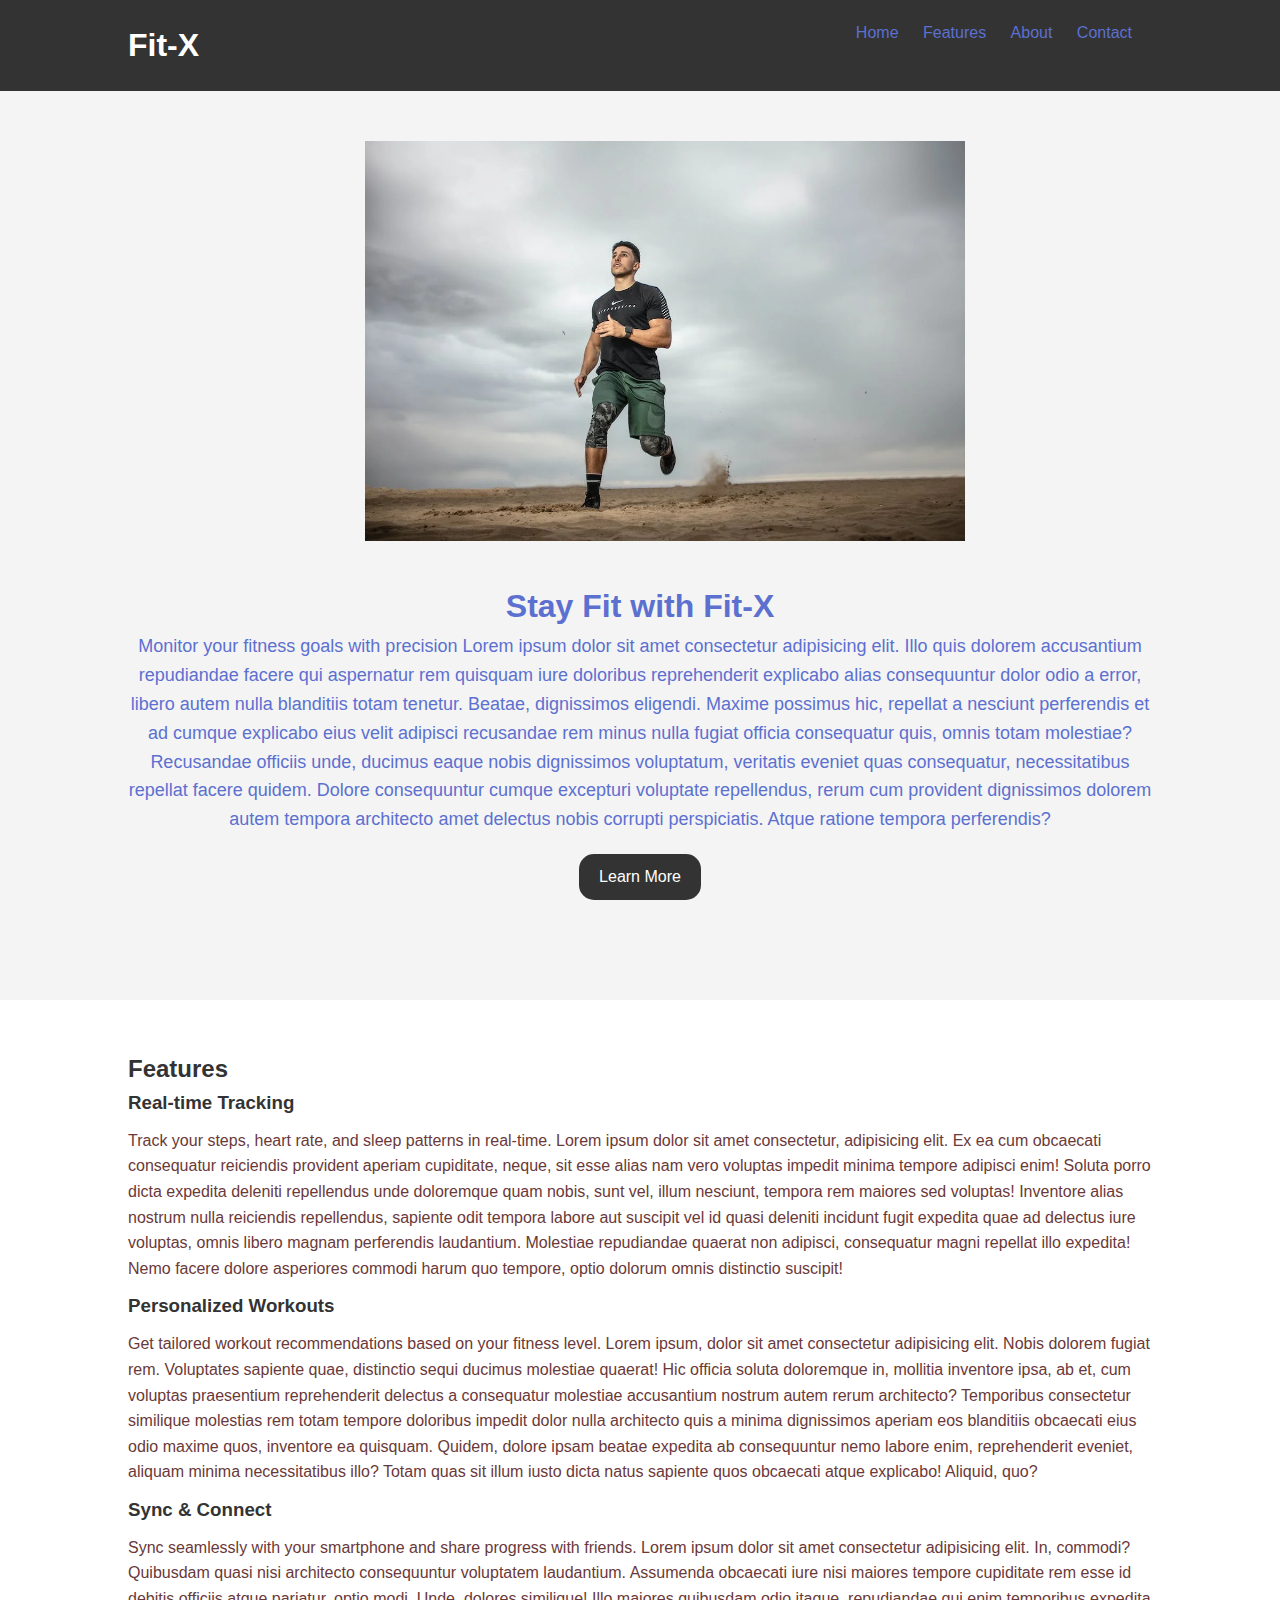
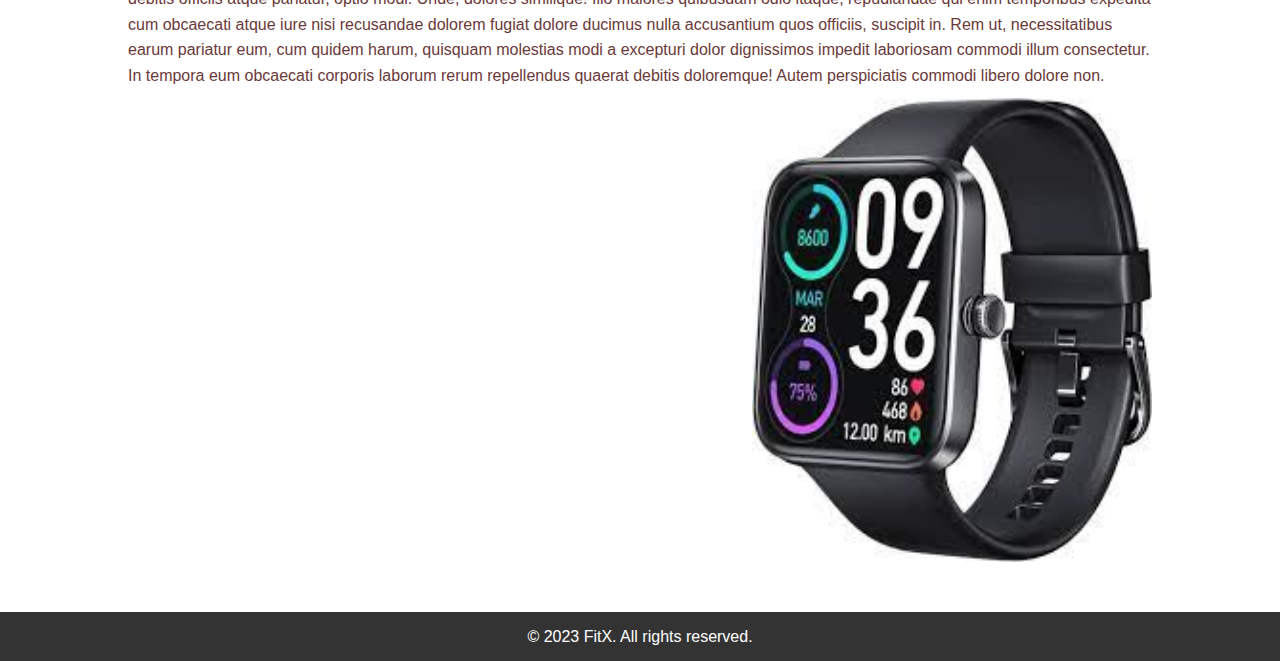
<file: OASIS INFOBYTE/Task1-Landing Page/index.html>
<!DOCTYPE html>
<html lang="en">
<head>
    <meta charset="UTF-8">
    <meta name="viewport" content="width=device-width, initial-scale=1.0">
    <title>Fit-X</title>

    <link rel="stylesheet" href="style2.css">
</head>
<body>

    <header>
        <div class="container">
            <h1>Fit-X</h1>
            <nav>
                <ul>
                    <li><a href="#home">Home</li>
                    <li><a href="#features">Features</li>
                    <li><a href="#about">About</li>
                    <li><a href="#contact">Contact</li>
                </ul>
            </nav>
        </div>
    </header>
    
    <section id="home" class="sectionhome">
        <div class="banner"><img align="center" src="running.webp" width="600px" alt=""></div>
        <div class="container">
            <h1>Stay Fit with Fit-X</h1>
            <p id="para1">Monitor your fitness goals with precision
                Lorem ipsum dolor sit amet consectetur adipisicing elit. Illo quis dolorem accusantium repudiandae facere qui aspernatur rem quisquam iure doloribus reprehenderit explicabo alias consequuntur dolor odio a error, libero autem nulla blanditiis totam tenetur. Beatae, dignissimos eligendi. Maxime possimus hic, repellat a nesciunt perferendis et ad cumque explicabo eius velit adipisci recusandae rem minus nulla fugiat officia consequatur quis, omnis totam molestiae? Recusandae officiis unde, ducimus eaque nobis dignissimos voluptatum, veritatis eveniet quas consequatur, necessitatibus repellat facere quidem. Dolore consequuntur cumque excepturi voluptate repellendus, rerum cum provident dignissimos dolorem autem tempora architecto amet delectus nobis corrupti perspiciatis. Atque ratione tempora perferendis?
            </p>
            <a href="#features" class="btn">Learn More</a>
        </div>
    </section>

    <section id="features" class="sectionfeatures">
        <div class="container">
            <h2>Features</h2>

            <div class="feature">
                <h3>Real-time Tracking</h3>
                <p>Track your steps, heart rate, and sleep patterns in real-time.
                    Lorem ipsum dolor sit amet consectetur, adipisicing elit. Ex ea cum obcaecati consequatur reiciendis provident aperiam cupiditate, neque, sit esse alias nam vero voluptas impedit minima tempore adipisci enim! Soluta porro dicta expedita deleniti repellendus unde doloremque quam nobis, sunt vel, illum nesciunt, tempora rem maiores sed voluptas! Inventore alias nostrum nulla reiciendis repellendus, sapiente odit tempora labore aut suscipit vel id quasi deleniti incidunt fugit expedita quae ad delectus iure voluptas, omnis libero magnam perferendis laudantium. Molestiae repudiandae quaerat non adipisci, consequatur magni repellat illo expedita! Nemo facere dolore asperiores commodi harum quo tempore, optio dolorum omnis distinctio suscipit!
                </p>
            </div>

            <div class="feature">
                <h3>Personalized Workouts</h3>
                <p>Get tailored workout recommendations based on your fitness level.
                    Lorem ipsum, dolor sit amet consectetur adipisicing elit. Nobis dolorem fugiat rem. Voluptates sapiente quae, distinctio sequi ducimus molestiae quaerat! Hic officia soluta doloremque in, mollitia inventore ipsa, ab et, cum voluptas praesentium reprehenderit delectus a consequatur molestiae accusantium nostrum autem rerum architecto? Temporibus consectetur similique molestias rem totam tempore doloribus impedit dolor nulla architecto quis a minima dignissimos aperiam eos blanditiis obcaecati eius odio maxime quos, inventore ea quisquam. Quidem, dolore ipsam beatae expedita ab consequuntur nemo labore enim, reprehenderit eveniet, aliquam minima necessitatibus illo? Totam quas sit illum iusto dicta natus sapiente quos obcaecati atque explicabo! Aliquid, quo?
                </p>
            </div>

            <div class="feature">
                <h3>Sync &amp; Connect</h3>
                <p>Sync seamlessly with your smartphone and share progress with friends.

                    Lorem ipsum dolor sit amet consectetur adipisicing elit. In, commodi? Quibusdam quasi nisi architecto consequuntur voluptatem laudantium. Assumenda obcaecati iure nisi maiores tempore cupiditate rem esse id debitis officiis atque pariatur, optio modi. Unde, dolores similique! Illo maiores quibusdam odio itaque, repudiandae qui enim temporibus expedita cum obcaecati atque iure nisi recusandae dolorem fugiat dolore ducimus nulla accusantium quos officiis, suscipit in. Rem ut, necessitatibus earum pariatur eum, cum quidem harum, quisquam molestias modi a excepturi dolor dignissimos impedit laboriosam commodi illum consectetur. In tempora eum obcaecati corporis laborum rerum repellendus quaerat debitis doloremque! Autem perspiciatis commodi libero dolore non.
                </p>
            </div>
            <div class="banner2"><img align="right" src="fitwatch1.jpeg" height="350px" width="400px" alt=""></div>

        </div>
    </section>

    <footer>
        <div class="container">
            <p>&copy; 2023 FitX. All rights reserved. </p>
        </div>
    </footer>

</body>
</html>
</file>
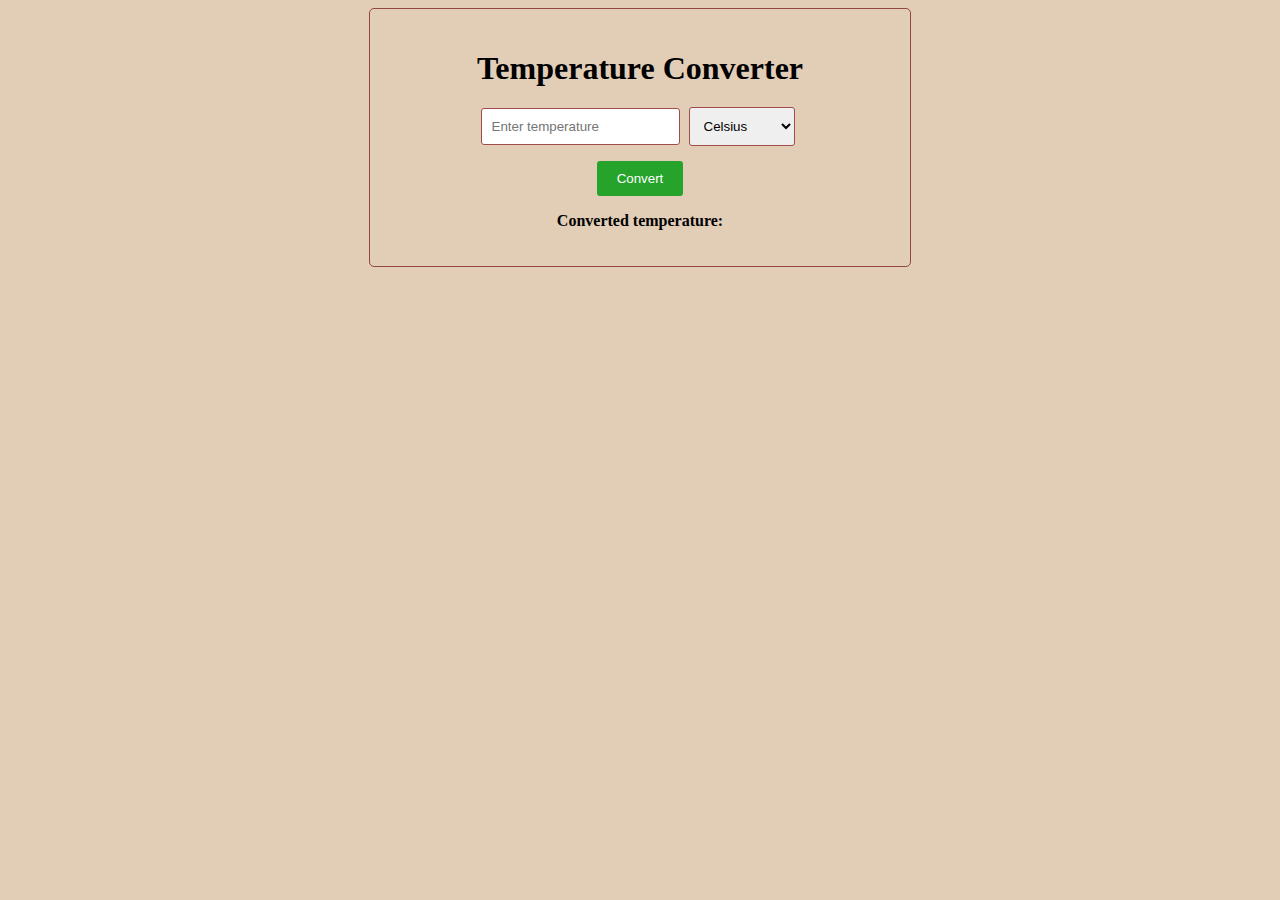
<file: OASIS INFOBYTE/Task3-Temperature Converter/index1.html>
<!DOCTYPE html>
<html lang="en">
<head>
    <meta charset="UTF-8">
    <meta name="viewport" content="width=device-width, initial-scale=1.0">
    <title>Temperature Converter</title>
    <link rel="stylesheet" href="styles.css">
</head>
<body>
    <div class="container">
        <h1>Temperature Converter</h1>
        <div class="input-group">
            <input type="number" id="temperature" placeholder="Enter temperature">
            <select id="fromUnit">
                <option value="celsius">Celsius</option>
                <option value="fahrenheit">Fahrenheit</option>
                <option value="kelvin">Kelvin</option>
            </select>
        </div>
        <button id="convert">Convert</button>
        <div class="result">
            <p>Converted temperature: <span id="convertedTemp"></span></p>
        </div>
    </div>
    <script src="script.js"></script>
</body>
</html>
</file>
<file: OASIS INFOBYTE/Task1-Landing Page/style2.css>
body,h1,h2,h3,p,ul{
    margin: 0;
    padding: 0;
}
body{
    font-family: Arial, Helvetica, sans-serif;
    line-height: 1.6;
    background-color: #f4f4f4;
    color: #333;
}
.container{
    width: 80%;
    margin: 0 auto;
    overflow: hidden;
}
header{
    background-color: #333;
    color: #fff;
    padding: 20px 0;
}
header h1{
    float: left;
    margin: 0;
    font-size: 32px;
}
nav ul{
    float: right;
    list-style: none;
}
nav ul li{
    display: inline;
    margin-right: 20px;
}
a{
    color: rgb(92, 112, 208);
    text-decoration: none;
}
.sectionhome{
    text-align: center;
    padding: 100px 0;
    padding-top: 50px;
}
.banner img{
    max-width: 100%;
    height: auto;
    margin-bottom: 20px;
    padding-left: 50px;
    padding-bottom: 20px;
}
#para1{
    font-size: 18px;
    margin-bottom: 20px;
}
.btn{
    display: inline-block;
    padding: 10px 20px;
    background-color: #333;
    color: #fff;
    text-decoration: none;
    border-radius: 15px;
    transition: background-color 0.3s ease;
}
.btn:hover{
    color: #87866a;
}
.sectionfeatures{
    background-color: #fff;
    padding: 50px 0;
}
.feature{
    text-align: left;
    margin-bottom: 10px;
}
.feature h3{
    color: #333;
    margin-bottom: 10px;
}
.feature p{
    color: #6a3939;
}
.banner2 img{
    max-width: 100%;
    height: auto;
    float: right;
    margin-left: 20px;
}
footer{
    background-color: #333;
    color: #fff;
    text-align: center;
    padding: 12px 0;
}
</file>
<file: OASIS INFOBYTE/Task3-Temperature Converter/styles.css>
body {
    font-family: 'Times New Roman', Times, serif;
    text-align: center;
    background-color: #ddc4a9d6;
}

.container {
    width: 500px;
    margin: 0 auto;
    padding: 20px;
    border: 1px solid #964545;
    border-radius: 5px;
}

h1 {
    margin-bottom: 20px;
}

.input-group {
    margin-bottom: 15px;
}

input, select {
    padding: 10px;
    border: 1px solid #a14c4c;
    border-radius: 3px;
    margin-right: 5px;
}

button {
    background-color: #25a32a;
    color: white;
    padding: 10px 20px;
    border: none;
    border-radius: 3px;
    cursor: pointer;
}

.result {
    margin-top: 15px;
    font-weight: bold;
}

/* Responsive styling for smaller screens */
@media (max-width: 500px) {
    .container {
        width: 100%;
    }
}
</file>
